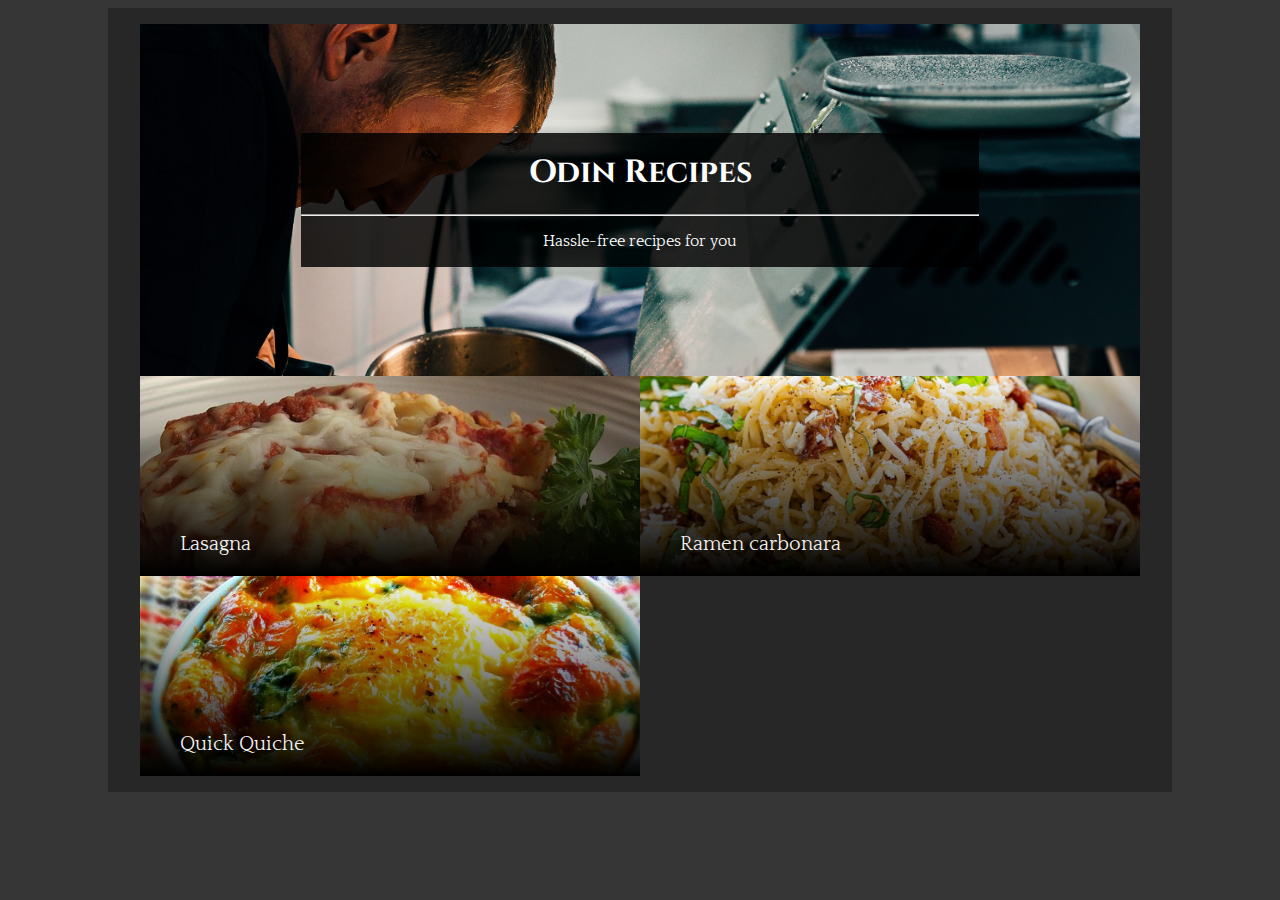
<file: index.html>
<!DOCTYPE html>
<html lang="en">
<head>
  <meta http-equiv="X-UA-Compatible" content="ie=edge">
  <meta name="viewport" content="width=device-width, initial-scale=1.0">
  <meta charset="UTF-8">
  <link rel="stylesheet" href="style.css">
  <link rel="preconnect" href="https://fonts.googleapis.com">
  <link rel="preconnect" href="https://fonts.gstatic.com" crossorigin>
  <link href="https://fonts.googleapis.com/css2?family=Cinzel&family=Lora&family=Quattrocento&display=swap" rel="stylesheet">
  <title>Odin Recipes</title>
</head>

<body>
  <div class="wrapper">
    <header class="heading">
      <div class="title-background">
        <h1 class="title">Odin Recipes</h1>
        <hr>
        <p class="sub-title">Hassle-free recipes for you</p>
      </div>
    </header>
    <main>
      <ul class="recipe-list" style="text-align: center; list-style-type: none; padding: 0;">
        <li class="recipe-list-item">
          <a class="list-anchor" href="recipes/lasagna.html">
            <img class="recipe-list-image" src="./images/simply-traditional-lasagna-1.jpeg" alt="lasagna">
            <div class="gradient">
              <p>Lasagna</p>
            </div>
          </a>
        </li>
        <li class="recipe-list-item">
          <a class="list-anchor" href="recipes/ramen-carbonara.html">
            <img class="recipe-list-image" src="./images/ramen-carbonara.jpeg" alt="ramen carbonara">
            <div class="gradient">
              <p>Ramen carbonara</p>
            </div>
          </a>
         </li>
        <li class="recipe-list-item">
          <a class="list-anchor" href="recipes/quick-quiche.html">
            <img class="recipe-list-image" src="./images/quick-quiche.jpeg" alt="ramen carbonara">
            <div class="gradient">
              <p>Quick Quiche</p>
            </div>
          </a>
        </li>
      </ul>
    </main>
  </div>
</body>

</html>
</file>
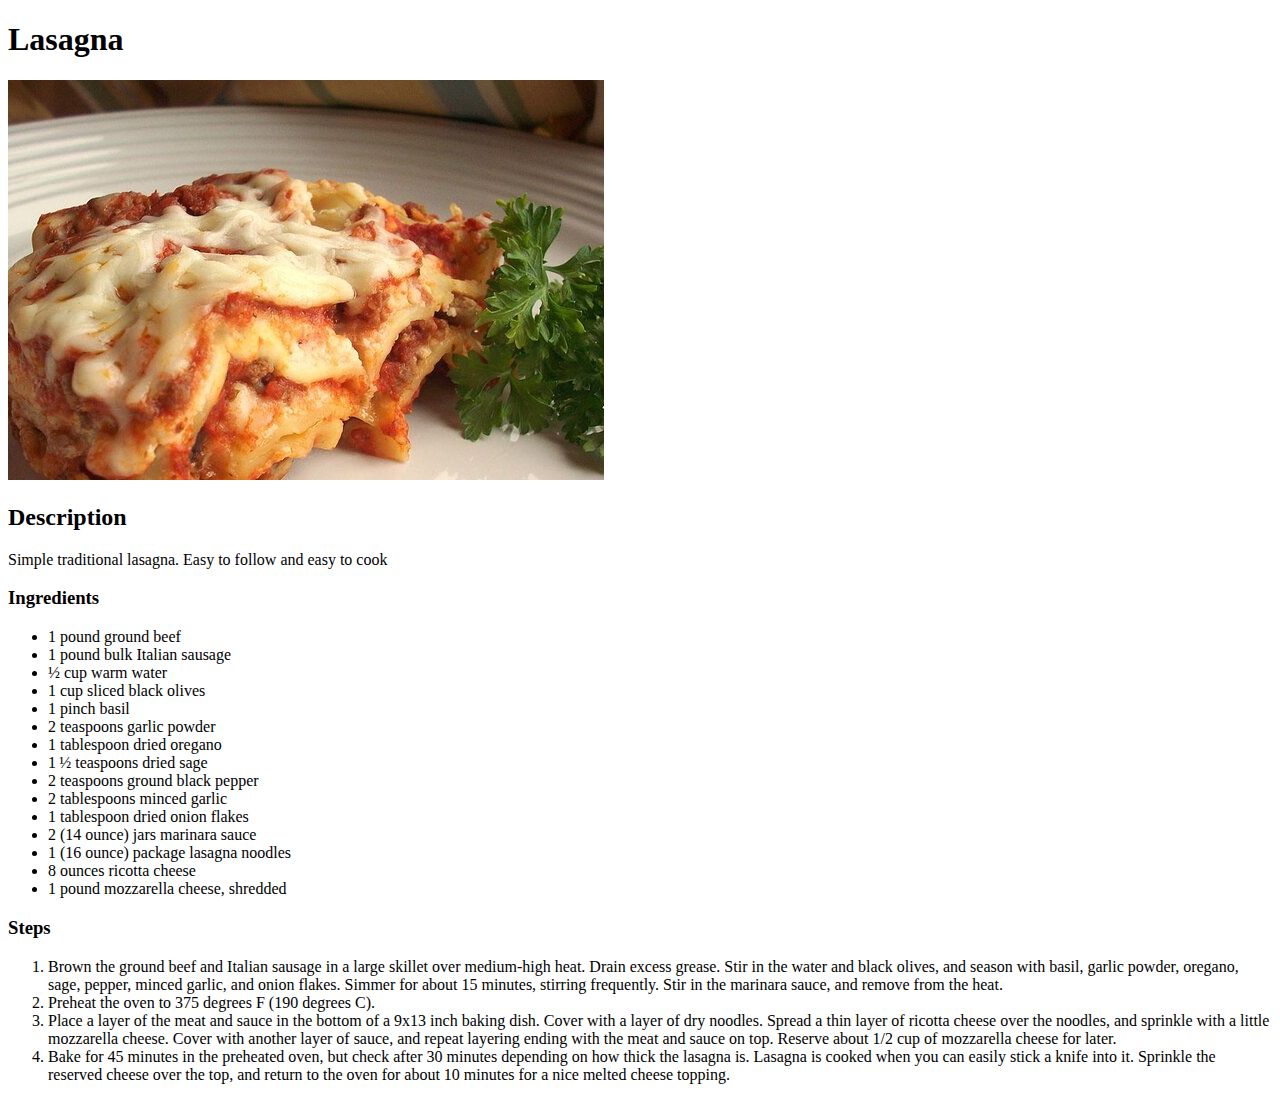
<file: lasagna.html>
<!DOCTYPE html>
<html lang="en">
<head>
  <meta charset="UTF-8">
  <meta http-equiv="X-UA-Compatible" content="IE=edge">
  <meta name="viewport" content="width=device-width, initial-scale=1.0">
  <title>Odin Recipes: Lasagna</title>
</head>
<body>
  <h1>Lasagna</h1>
  <img src="images/simply-traditional-lasagna-1.jpeg" alt="lasagna on a plate">
  <h2>Description</h2>
  <p>Simple traditional lasagna. Easy to follow and easy to cook</p>
  <h3>Ingredients</h3>
  <ul>
    <li>1 pound ground beef</li>
    <li>1 pound bulk Italian sausage</li>
    <li>½ cup warm water</li>
    <li>1 cup sliced black olives</li>
    <li>1 pinch basil</li>
    <li>2 teaspoons garlic powder</li>
    <li>1 tablespoon dried oregano</li>
    <li>1 ½ teaspoons dried sage</li>
    <li>2 teaspoons ground black pepper</li>
    <li>2 tablespoons minced garlic</li>
    <li>1 tablespoon dried onion flakes</li>
    <li>2 (14 ounce) jars marinara sauce</li>
    <li>1 (16 ounce) package lasagna noodles</li>
    <li>8 ounces ricotta cheese</li>
    <li>1 pound mozzarella cheese, shredded</li>
  </ul>
  <h3>Steps</h3>
  <ol>
    <li>Brown the ground beef and Italian sausage in a large skillet over medium-high heat. Drain excess grease. Stir in the water and black olives, and season with basil, garlic powder, oregano, sage, pepper, minced garlic, and onion flakes. Simmer for about 15 minutes, stirring frequently. Stir in the marinara sauce, and remove from the heat.</li>
    <li>Preheat the oven to 375 degrees F (190 degrees C).</li>
    <li>Place a layer of the meat and sauce in the bottom of a 9x13 inch baking dish. Cover with a layer of dry noodles. Spread a thin layer of ricotta cheese over the noodles, and sprinkle with a little mozzarella cheese. Cover with another layer of sauce, and repeat layering ending with the meat and sauce on top. Reserve about 1/2 cup of mozzarella cheese for later.</li>
    <li>Bake for 45 minutes in the preheated oven, but check after 30 minutes depending on how thick the lasagna is. Lasagna is cooked when you can easily stick a knife into it. Sprinkle the reserved cheese over the top, and return to the oven for about 10 minutes for a nice melted cheese topping.</li>
  </ol>
</body>
</html>
</file>
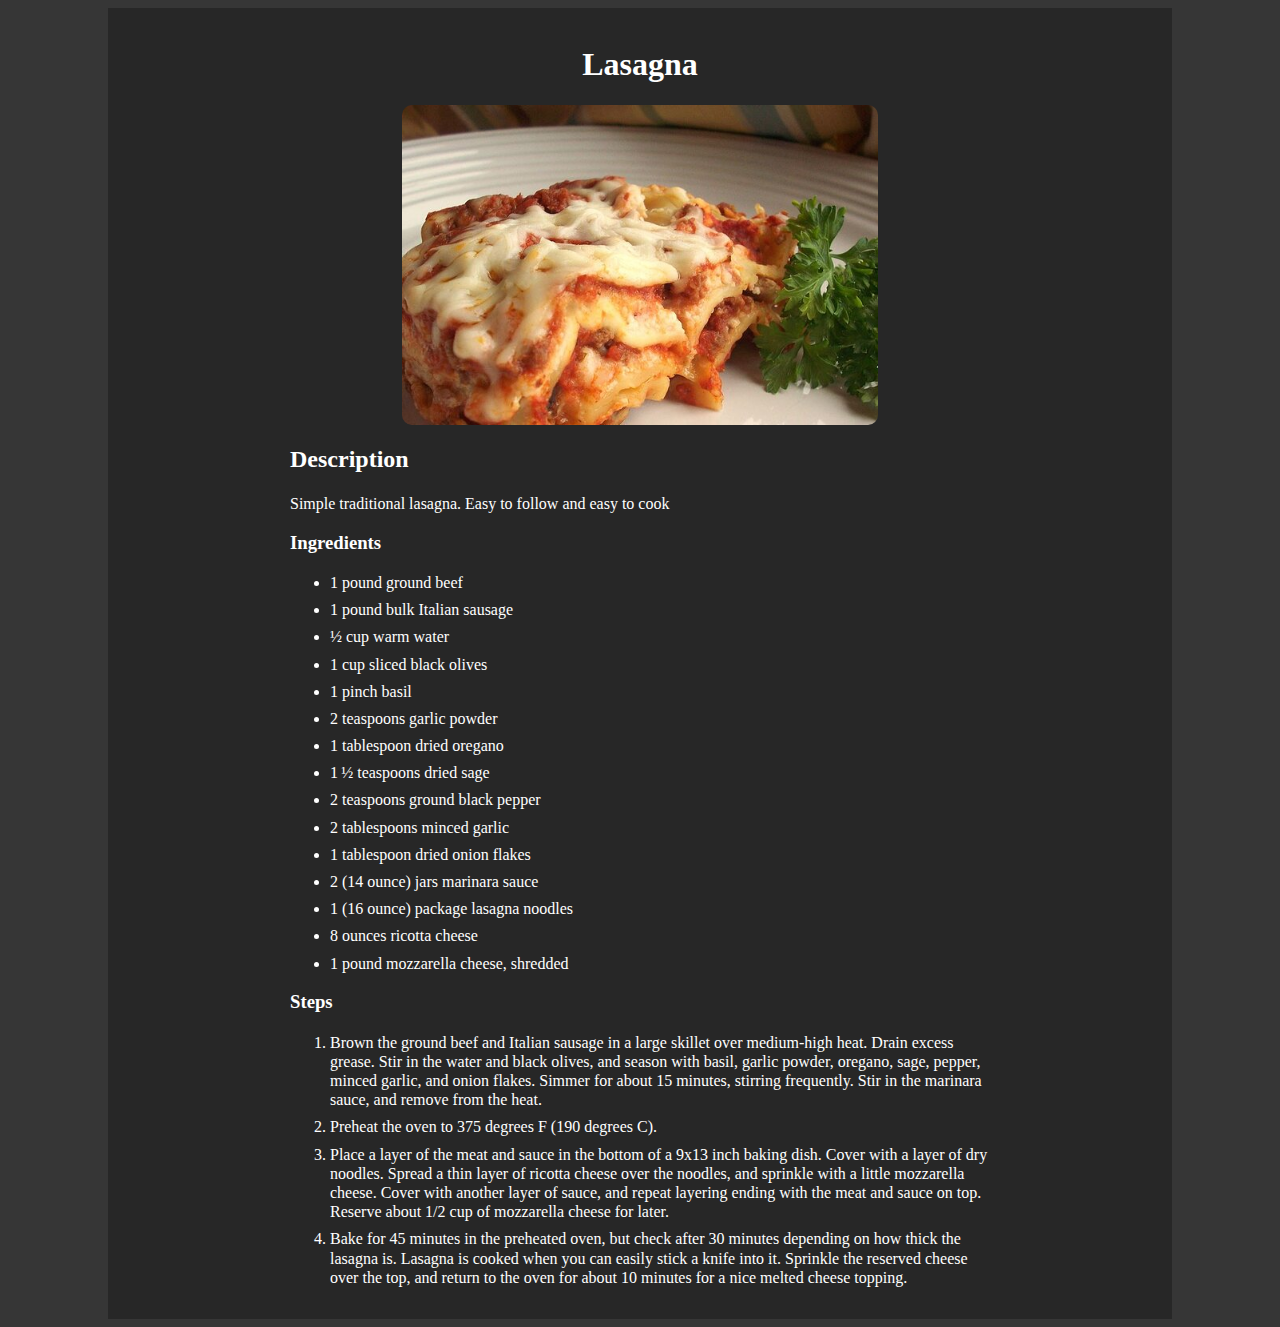
<file: recipes/lasagna.html>
<!DOCTYPE html>
<html lang="en">

<head>
  <meta charset="UTF-8">
  <meta http-equiv="X-UA-Compatible" content="IE=edge">
  <meta name="viewport" content="width=device-width, initial-scale=1.0">
  <link rel="preconnect" href="https://fonts.gstatic.com" crossorigin>
  <link href="https://fonts.googleapis.com/css2?family=Comfortaa:wght@400;700&display=swap" rel="stylesheet">
  <link rel="stylesheet" href="../style.css">
  <title>Odin Recipes: Lasagna</title>
</head>

<body>
  <div class="wrapper">
    <h1 class="title">Lasagna</h1>
    <img class="main-image" style="height: 320px; max-width: 90vw; object-fit: cover;" src="../images/simply-traditional-lasagna-1.jpeg" alt="lasagna on a plate">
    <article class="article-container">
      <h2>Description</h2>
      <p>Simple traditional lasagna. Easy to follow and easy to cook</p>
      <h3>Ingredients</h3>
      <ul>
        <li class="list-items">1 pound ground beef</li>
        <li class="list-items">1 pound bulk Italian sausage</li>
        <li class="list-items">½ cup warm water</li>
        <li class="list-items">1 cup sliced black olives</li>
        <li class="list-items">1 pinch basil</li>
        <li class="list-items">2 teaspoons garlic powder</li>
        <li class="list-items">1 tablespoon dried oregano</li>
        <li class="list-items">1 ½ teaspoons dried sage</li>
        <li class="list-items">2 teaspoons ground black pepper</li>
        <li class="list-items">2 tablespoons minced garlic</li>
        <li class="list-items">1 tablespoon dried onion flakes</li>
        <li class="list-items">2 (14 ounce) jars marinara sauce</li>
        <li class="list-items">1 (16 ounce) package lasagna noodles</li>
        <li class="list-items">8 ounces ricotta cheese</li>
        <li class="list-items">1 pound mozzarella cheese, shredded</li>
      </ul>
      <h3>Steps</h3>
      <ol>
        <li class="list-items">Brown the ground beef and Italian sausage in a large skillet over medium-high heat. Drain excess grease. Stir in the water and black olives, and season with basil, garlic powder, oregano, sage, pepper, minced garlic, and onion flakes. Simmer for about 15 minutes, stirring frequently. Stir in the marinara sauce, and remove from the heat.</li>
        <li class="list-items">Preheat the oven to 375 degrees F (190 degrees C).</li>
        <li class="list-items">Place a layer of the meat and sauce in the bottom of a 9x13 inch baking dish. Cover with a layer of dry noodles. Spread a thin layer of ricotta cheese over the noodles, and sprinkle with a little mozzarella cheese. Cover with another layer of sauce, and repeat layering ending with the meat and sauce on top. Reserve about 1/2 cup of mozzarella cheese for later.</li>
        <li class="list-items">Bake for 45 minutes in the preheated oven, but check after 30 minutes depending on how thick the lasagna is. Lasagna is cooked when you can easily stick a knife into it. Sprinkle the reserved cheese over the top, and return to the oven for about 10 minutes for a nice melted cheese topping.</li>
      </ol>
    </article>
  </div>
</body>

</html>
</file>
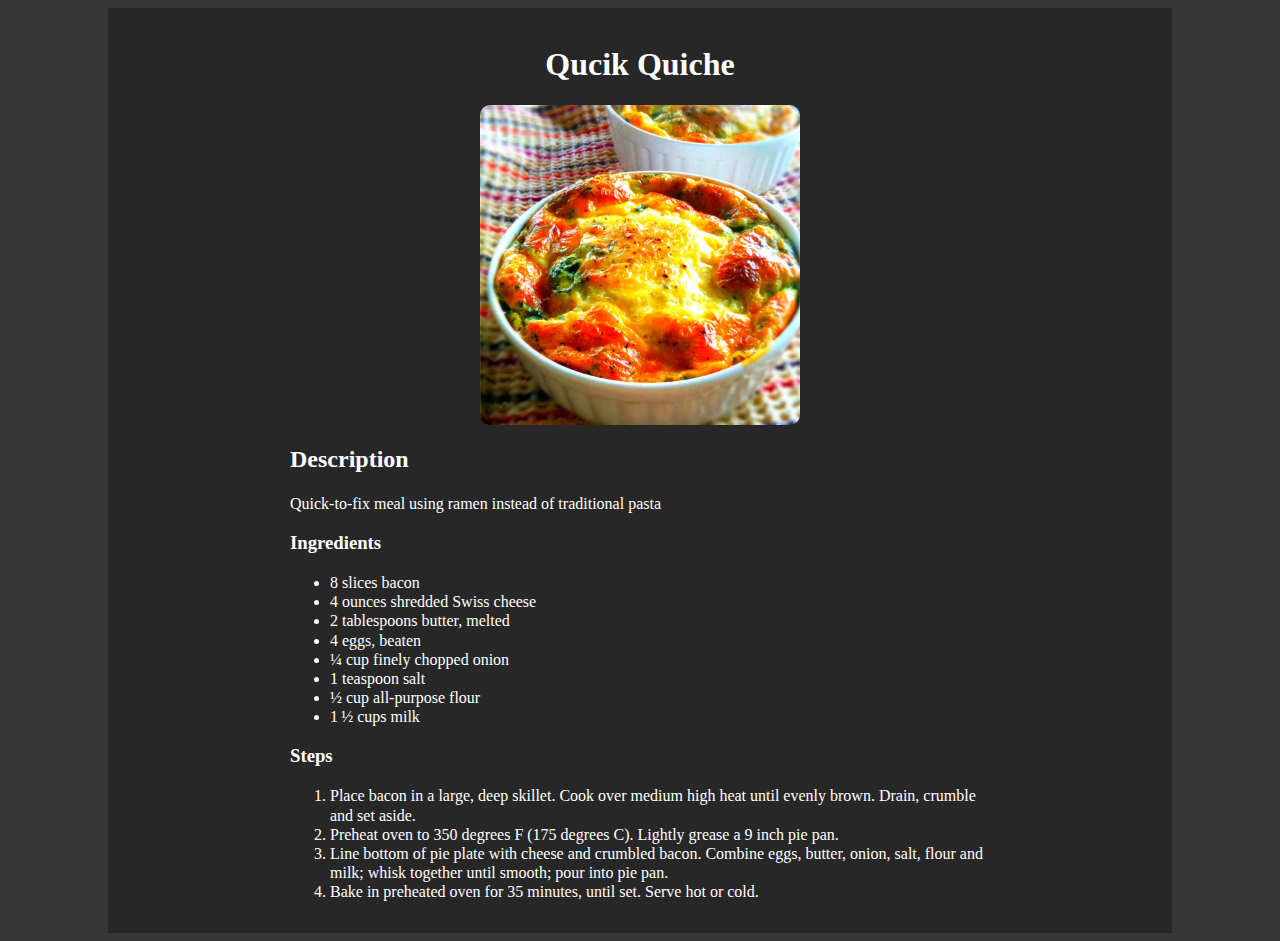
<file: recipes/quick-quiche.html>
<!DOCTYPE html>
<html lang="en">

<head>
  <meta charset="UTF-8">
  <meta http-equiv="X-UA-Compatible" content="IE=edge">
  <meta name="viewport" content="width=device-width, initial-scale=1.0">
  <link rel="preconnect" href="https://fonts.gstatic.com" crossorigin>
  <link href="https://fonts.googleapis.com/css2?family=Comfortaa:wght@400;700&display=swap" rel="stylesheet">
  <link rel="stylesheet" href="../style.css">
  <title>Odin Recipes: Quick Quiche</title>
</head>

<body>
  <div class="wrapper">
    <h1 class="title">Qucik Quiche</h1>
    <img class="main-image" style="height: 320px; max-width: 90vw; object-fit: cover;" src="../images/quick-quiche.jpeg" alt="Quick Quiche">
    <article class="article-container">
      <h2>Description</h2>
      <p>Quick-to-fix meal using ramen instead of traditional pasta</p>
    <h3>Ingredients</h3>
    <ul>
      <li>8 slices bacon</li>
      <li>4 ounces shredded Swiss cheese</li>
      <li>2 tablespoons butter, melted</li>
      <li>4 eggs, beaten</li>
      <li>¼ cup finely chopped onion</li>
      <li>1 teaspoon salt</li>
      <li>½ cup all-purpose flour</li>
      <li>1 ½ cups milk</li>
    </ul>
    <h3>Steps</h3>
    <ol>
      <li>Place bacon in a large, deep skillet. Cook over medium high heat until evenly brown. Drain, crumble and set aside.</li>
      <li>Preheat oven to 350 degrees F (175 degrees C). Lightly grease a 9 inch pie pan.</li>
      <li>Line bottom of pie plate with cheese and crumbled bacon. Combine eggs, butter, onion, salt, flour and milk; whisk together until smooth; pour into pie pan.</li>
      <li>Bake in preheated oven for 35 minutes, until set. Serve hot or cold.</li>
    </ol>
  </article>
  </div>
</body>

</html>
</file>
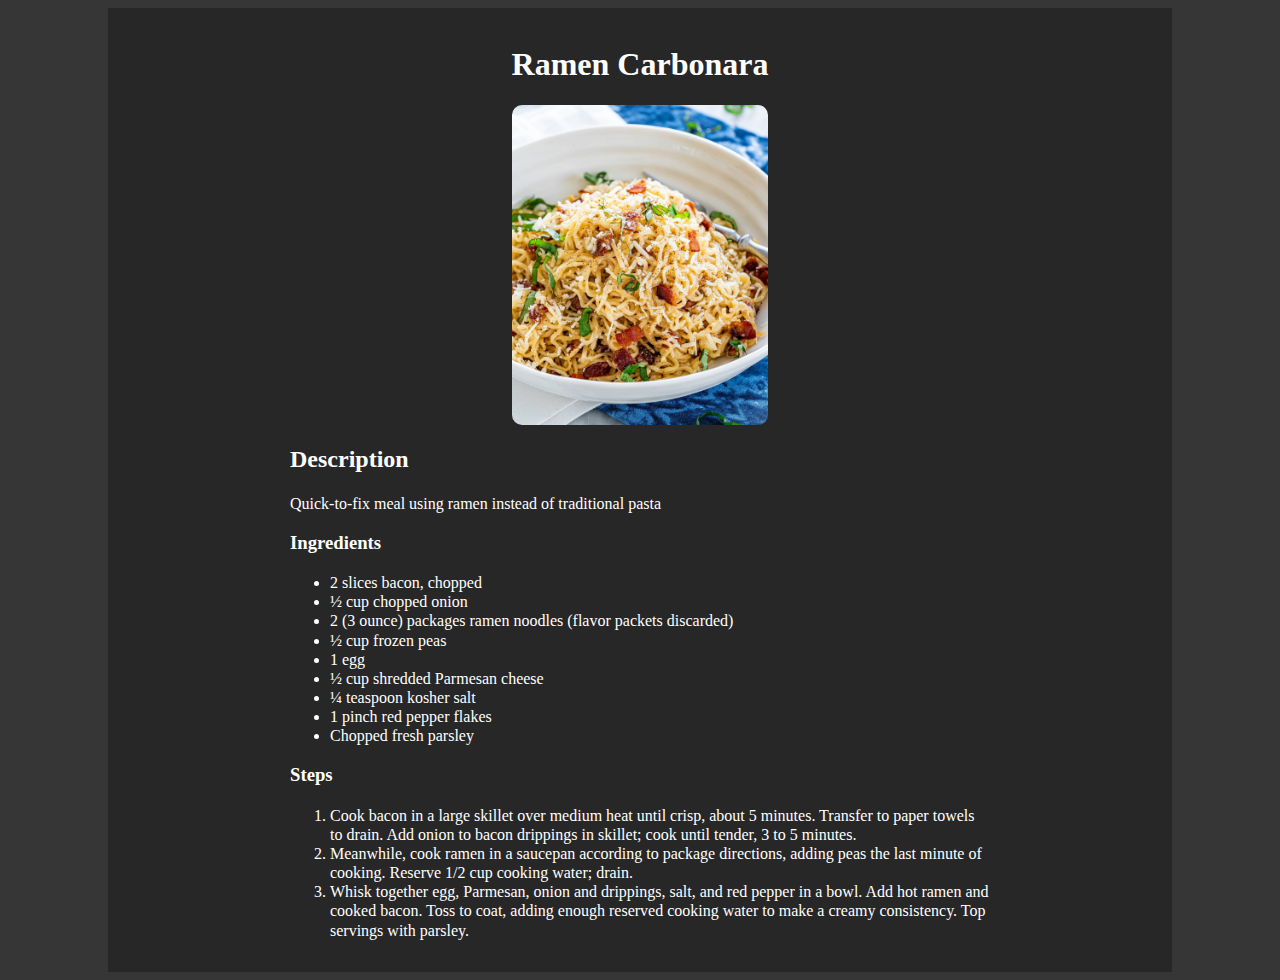
<file: recipes/ramen-carbonara.html>
<!DOCTYPE html>
<html lang="en">

<head>
  <meta charset="UTF-8">
  <meta http-equiv="X-UA-Compatible" content="IE=edge">
  <meta name="viewport" content="width=device-width, initial-scale=1.0">
  <link rel="preconnect" href="https://fonts.gstatic.com" crossorigin>
  <link href="https://fonts.googleapis.com/css2?family=Comfortaa:wght@400;700&display=swap" rel="stylesheet">
  <link rel="stylesheet" href="../style.css">
  <title>Odin Recipes: Ramen Carbonara</title>
</head>

<body>
  <div class="wrapper">
    <h1 class="title">Ramen Carbonara</h1>
    <img class="main-image" style="height: 320px; max-width: 90vw; object-fit: cover;" src="../images/ramen-carbonara.jpeg" alt="Ramen carbonara">
    <article class="article-container">
      <h2>Description</h2>
      <p>Quick-to-fix meal using ramen instead of traditional pasta</p>
      <h3>Ingredients</h3>
      <ul>
        <li>2 slices bacon, chopped</li>
        <li>½ cup chopped onion</li>
        <li>2 (3 ounce) packages ramen noodles (flavor packets discarded)</li>
        <li>½ cup frozen peas</li>
        <li>1 egg</li>
        <li>½ cup shredded Parmesan cheese</li>
        <li>¼ teaspoon kosher salt</li>
        <li>1 pinch red pepper flakes</li>
        <li>Chopped fresh parsley</li>
      </ul>
      <h3>Steps</h3>
      <ol>
        <li>Cook bacon in a large skillet over medium heat until crisp, about 5 minutes. Transfer to paper towels to drain. Add onion to bacon drippings in skillet; cook until tender, 3 to 5 minutes.</li>
        <li>Meanwhile, cook ramen in a saucepan according to package directions, adding peas the last minute of cooking. Reserve 1/2 cup cooking water; drain.</li>
        <li>Whisk together egg, Parmesan, onion and drippings, salt, and red pepper in a bowl. Add hot ramen and cooked bacon. Toss to coat, adding enough reserved cooking water to make a creamy consistency. Top servings with parsley.</li>
      </ol>
    </article>
  </div>
</body>

</html>
</file>
<file: style.css>
:root {
  --Comfortaa: 'Comfortaa', cursive;
  --Cinzel: 'Cinzel', serif;
  --Quattrocento: 'Quattrocento', serif;
  --Lora: 'Lora', serif;
}

body {
  background-color: rgb(54, 54, 54);
  color: white;
  font-family: var(--Lora);
  line-height: 1.2;
}

.wrapper {
  padding: 1em 2em;
  background-color: #272727;
  margin: 0 auto;
  max-width: 1000px;
}

.heading {
  display: flex;
  flex-direction: column;
  justify-content: center;
  align-items: center;
  background-image: url('./images/sebastian-coman-photography-eBmyH7oO5wY-unsplash.jpg');
  background-size: cover;
  background-position: 50% 30%;
  height: 320px;
  padding: 1em;
}

.title {
  font-family: var(--Cinzel);
  font-weight: 700;
  color: #ffffff;
  text-align: center;
}

.sub-title {
  font-family: var(--Quattrocento);
  text-align: center;
}

.title-background {
  min-width: 70%;
  background-color: rgba(0, 0, 0, 0.822);
}

.main-image {
  max-width: 90vw;
  display:block;
  margin: auto;
  max-height: 320px;
  object-fit: cover;
  border-radius: 10px;
}

.recipe-list {
  margin: 0;
  display: grid;
  grid-template-columns: 1fr 1fr;
}

.recipe-list-item {
  position: relative;
  height: 200px;
  /* border: 1px solid white; */
}

.recipe-list-image {
  width: 100%;
  height: 100%;
  object-fit: cover;
}

.list-anchor {
  height: 100%;
  bottom: 0;
  color: rgb(241, 241, 241);
  font-family: var(--Quattrocento);
  display: block;
  font-size: 1.25rem;
  margin-left: auto;
  margin-right: auto;
  text-decoration: none;
  z-index: 1;
}

.list-anchor:focus,
.list-anchor:hover {
  text-decoration: underline;
}

.list-anchor p {
  text-align: left;
  margin-left: 2em;
  width: 100%;
  position: absolute;
  bottom: 0;
}

.gradient {
  position: absolute;
  top: 0;
  height: 100%;
  width: 100%;
  background: rgb(0,0,0);
  background: linear-gradient(0deg, rgba(0,0,0,1) 0%, rgba(255,255,255,0) 100%);
}

.article-container {
  max-width: 700px;
  margin-left: auto;
  margin-right: auto;
}

.list-items {
  margin-bottom: .5em;
}
</file>
